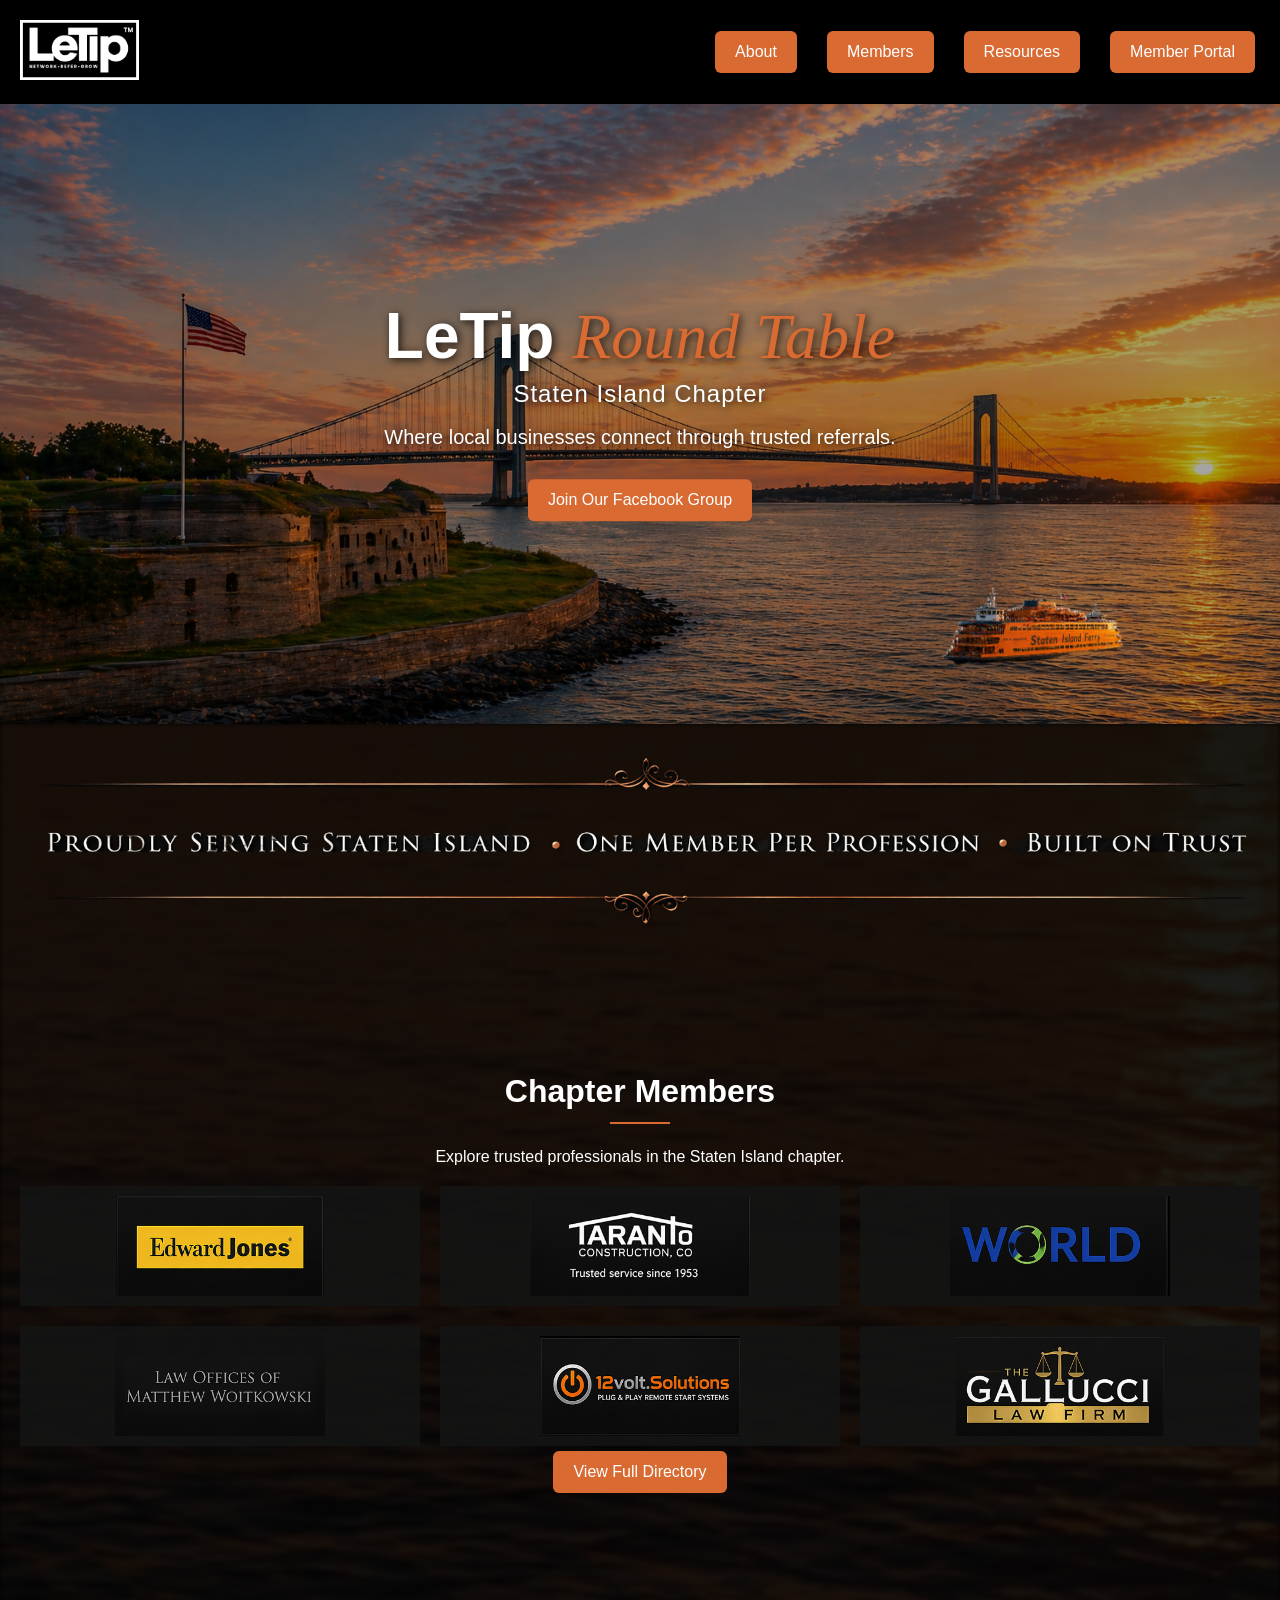
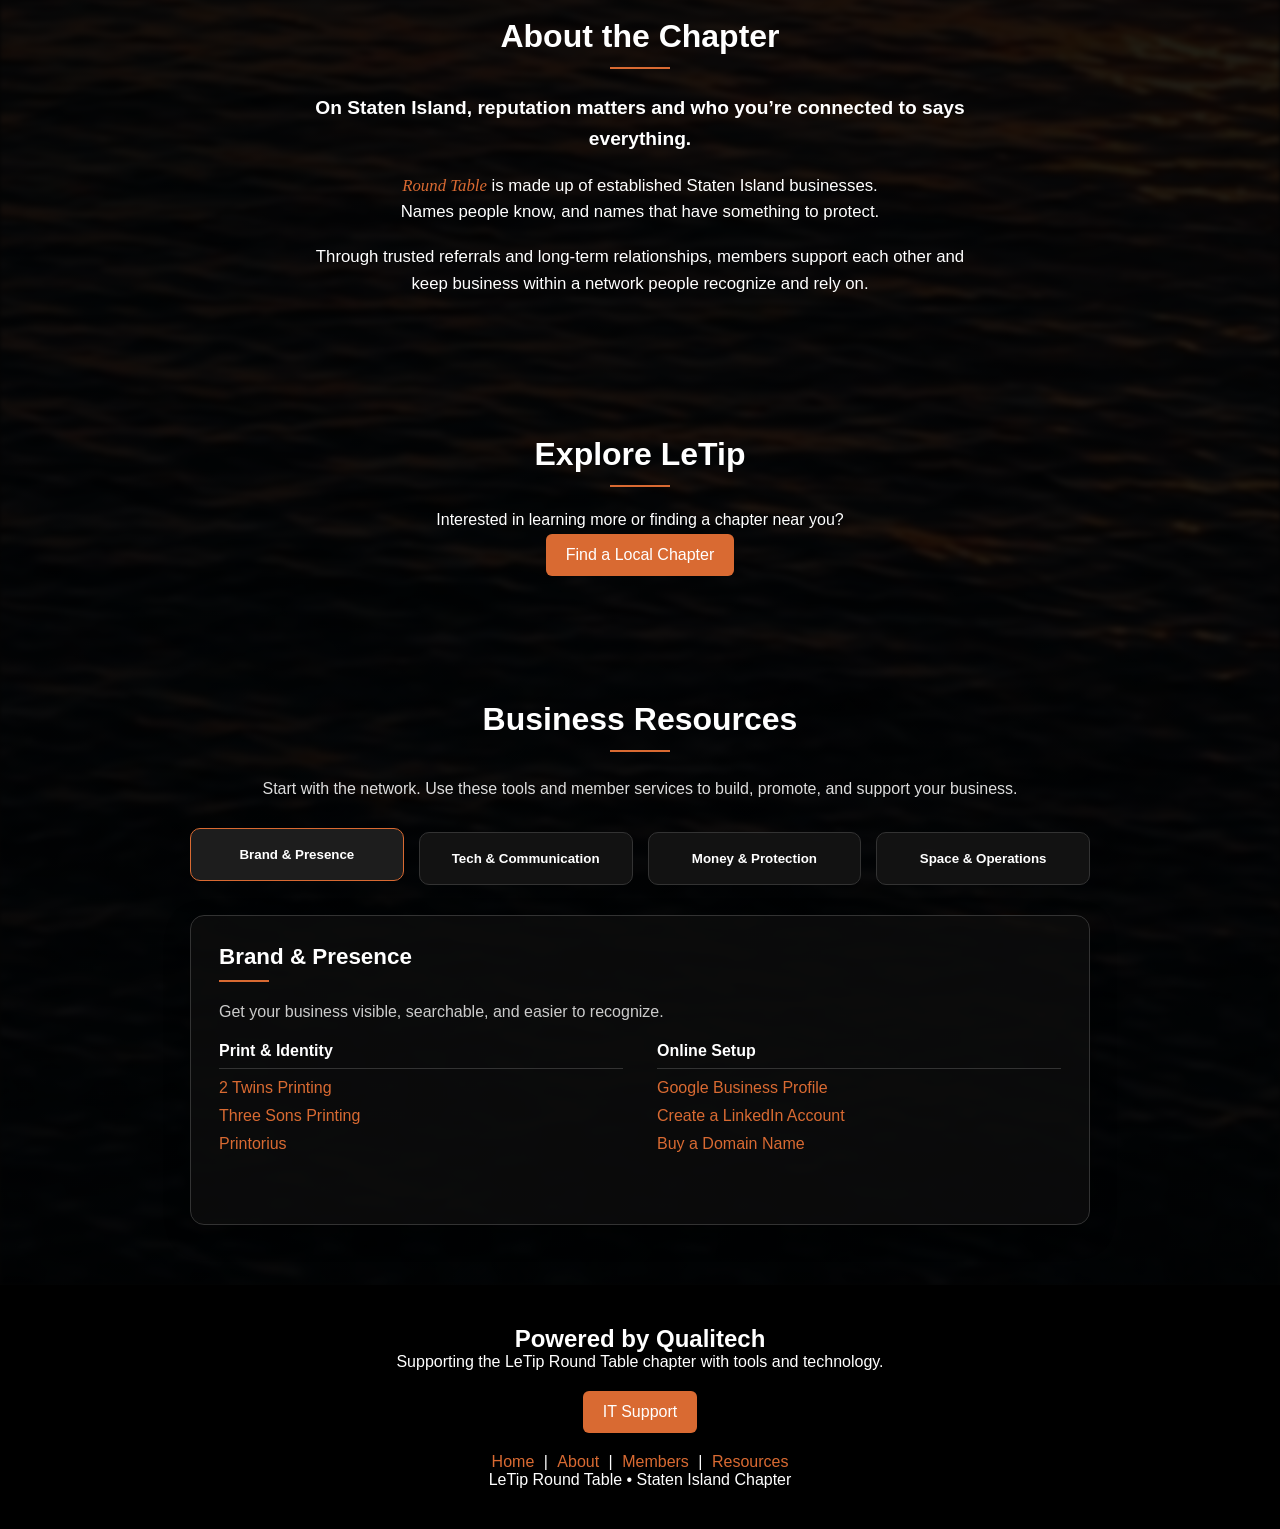
<file: index.html>
<!DOCTYPE html>
<html lang="en">
<head>
  <meta charset="UTF-8">
  <meta name="viewport" content="width=device-width, initial-scale=1.0">
  <title>LeTip Round Table | Staten Island Chapter</title>
  <link rel="stylesheet" href="style.css">
</head>

<body>

  <!-- Navigation -->
  <nav class="navbar">
    <div class="brand">
      <a href="https://letip.com/" class="logo-link">
        <img src="images/logos/le-tip.png" alt="LeTip Home" class="nav-logo">
      </a>
    </div>

    <ul class="navList">
      <li class="navItem"><a href="#about" class="btn">About</a></li>
      <li class="navItem"><a href="#directory" class="btn">Members</a></li>
      <li class="navItem"><a href="#resources" class="btn">Resources</a></li>
      <li class="navItem"><a href="http://127.0.0.1:8000/login/" class="btn">Member Portal</a></li>
    </ul>
  </nav>

  <main>

    <!-- Hero Section -->
    <section id="hero" class="hero">
      <img src="images/background/header-bg.png" class="hero-bg" alt="Staten Island skyline">
      <img src="images/background/ferry.png" class="hero-ferry" alt="Staten Island Ferry">

      <div class="hero-text">
        <h2>
          <span class="hero-letip">LeTip</span>
          <span class="hero-roundtable">Round Table</span>
        </h2>

        <p class="hero-subtitle">Staten Island Chapter</p>
        <p class="hero-tagline">Where local businesses connect through trusted referrals.</p>

        <div class="hero-buttons">
          <a href="https://facebook.com/groups/222920333879996/" class="btn">
            Join Our Facebook Group
          </a>
        </div>
      </div>
    </section>

    <!-- Shared Water Background Area -->
    <div class="main-water-wrap">
      <img src="images/background/bg-section1.png" class="main-water-bg" alt="Water background">

      <!-- Identity Strip -->
      <section id="identity" class="identity-strip">
        <img src="images/background/divider.png" class="divider-img" alt="Chapter statement">
      </section>

      <!-- Members Preview Section -->
      <section id="directory" class="brag-board-preview section-divider">
        <h2>Chapter Members</h2>
        <p>Explore trusted professionals in the Staten Island chapter.</p>

        <div class="logo-grid" id="logoGrid">
          <div class="logo-item"></div>
          <div class="logo-item"></div>
          <div class="logo-item"></div>
          <div class="logo-item"></div>
          <div class="logo-item"></div>
          <div class="logo-item"></div>
        </div>

        <p>
          <a href="directory.html" class="btn">View Full Directory</a>
        </p>
      </section>

      <!-- About Section -->
      <section id="about" class="section-divider">
        <h2>About the Chapter</h2>

        <p>
          <strong>On Staten Island, reputation matters and who you’re connected to says everything.</strong>
        </p>

        <p>
          <span class="hero-roundtable">Round Table</span> is made up of established Staten Island businesses.<br>
          <span class="about-emphasis">Names people know, and names that have something to protect.</span>
        </p>

        <p>
          Through trusted referrals and long-term relationships, members support each other and keep business within a network people recognize and rely on.
        </p>
      </section>

      <!-- Explore LeTip Section -->
      <section id="explore-letip" class="join-section section-divider">
        <h2>Explore LeTip</h2>

        <p>Interested in learning more or finding a chapter near you?</p>

        <p>
          <a href="https://letip.com/chapters-search-find-chapter/" class="btn">
            Find a Local Chapter
          </a>
        </p>
      </section>

      <!-- Business Resources Section -->
      <section id="resources" class="resources-section section-divider">
        <h2>Business Resources</h2>
        <p>Start with the network. Use these tools and member services to build, promote, and support your business.</p>

        <div class="resource-tabs">
          <button class="resource-tab active" data-resource="brand-presence">Brand & Presence</button>
          <button class="resource-tab" data-resource="tech-setup">Tech & Communication</button>
          <button class="resource-tab" data-resource="money-protection">Money & Protection</button>
          <button class="resource-tab" data-resource="space-operations">Space & Operations</button>
        </div>

        <div class="resource-panel-box">

          <div id="brand-presence" class="resource-panel active">
            <h3>Brand & Presence</h3>
            <p>Get your business visible, searchable, and easier to recognize.</p>

            <div class="resource-link-grid">
              <div>
                <h4>Print & Identity</h4>
                <a href="https://2twinsprinting.com/services/digital-printing/">2 Twins Printing</a>
                <a href="https://www.threesonsprinting.com/">Three Sons Printing</a>
                <a href="https://printorius.com/">Printorius</a>
              </div>

              <div>
                <h4>Online Setup</h4>
                <a href="https://www.google.com/business/">Google Business Profile</a>
                <a href="https://www.linkedin.com/signup">Create a LinkedIn Account</a>
                <a href="https://www.godaddy.com/domains">Buy a Domain Name</a>
              </div>
            </div>
          </div>

          <div id="tech-setup" class="resource-panel">
            <h3>Tech & Communication</h3>
            <p>Set up the systems people use to contact, book, email, and work with your business.</p>

            <div class="resource-link-grid">
              <div>
                <h4>Communication</h4>
                <a href="https://qualitechcomputers.com/ip-phones/">VoIP Phones</a>
                <a href="https://workspace.google.com/">Google Workspace Email</a>
                <a href="https://www.microsoft.com/en-us/microsoft-365/business">Microsoft 365 Business</a>
              </div>

              <div>
                <h4>Support</h4>
                <a href="https://www.qualitechcomputers.com">Qualitech Computers</a>
                <a href="https://www.reliabledatausa.com">Reliable Data USA / POS</a>
                <a href="directory.html">Find a Chapter Member</a>
              </div>
            </div>
          </div>

          <div id="money-protection" class="resource-panel">
            <h3>Money & Protection</h3>
            <p>Use the network first for banking, planning, and protection.</p>

            <div class="resource-link-grid">
              <div>
                <h4>Finance</h4>
                <a href="https://www.enorthfield.com">Northfield Bank</a>
                <a href="https://fjcfinancial.com/">FJC Financial Group</a>
                <a href="https://www.edwardjones.com/cinzia-laurenza">Edward Jones</a>
              </div>

              <div>
                <h4>Protection</h4>
                <a href="https://www.worldinsurance.com">World Insurance</a>
                <a href="directory.html">View Member Directory</a>
                <a href="#directory">Back to Chapter Members</a>
              </div>
            </div>
          </div>

          <div id="space-operations" class="resource-panel">
            <h3>Space & Operations</h3>
            <p>Tools and member services for setting up a workspace or running day-to-day operations.</p>

            <div class="resource-link-grid">
              <div>
                <h4>Physical Setup</h4>
                <a href="https://newyork.craigslist.org/search/stn/off#search=2~gallery~0">Browse Staten Island Office Listings</a>
                <a href="https://db-si.com">Design Build SI</a>
                <a href="https://network.procore.com/p/manhattan-electric-supply-staten-island">Manhattan Electrical</a>
              </div>

              <div>
                <h4>Quick Tools</h4>
                <a href="https://online-qr-generator.com/en/qr?step=2&qr_onboarding=active_dpf&order=website-vcard&fx=digital-business-card">QR / Digital Business Card Tool</a>
                <a href="https://www.design.com/ai-business-card-generator">AI Business Card Generator</a>
                <a href="directory.html">Find a Local Professional</a>
              </div>
            </div>
          </div>

        </div>
      </section>

    </div>
  </main>

  <!-- Footer -->
  <footer class="footer">
    <div class="footer-top">
      <h2>Powered by Qualitech</h2>
      <p>Supporting the LeTip Round Table chapter with tools and technology.</p>

      <div class="footer-tools">
        <a href="https://qualitechcomputers.com/" class="btn">IT Support</a>
      </div>
    </div>

    <div class="footer-bottom">
      <p>
        <a href="index.html">Home</a> |
        <a href="#about">About</a> |
        <a href="#directory">Members</a> |
        <a href="#resources">Resources</a>
      </p>

      <p>LeTip Round Table • Staten Island Chapter</p>
    </div>
  </footer>

  <script src="script.js"></script>
</body>
</html>
</file>
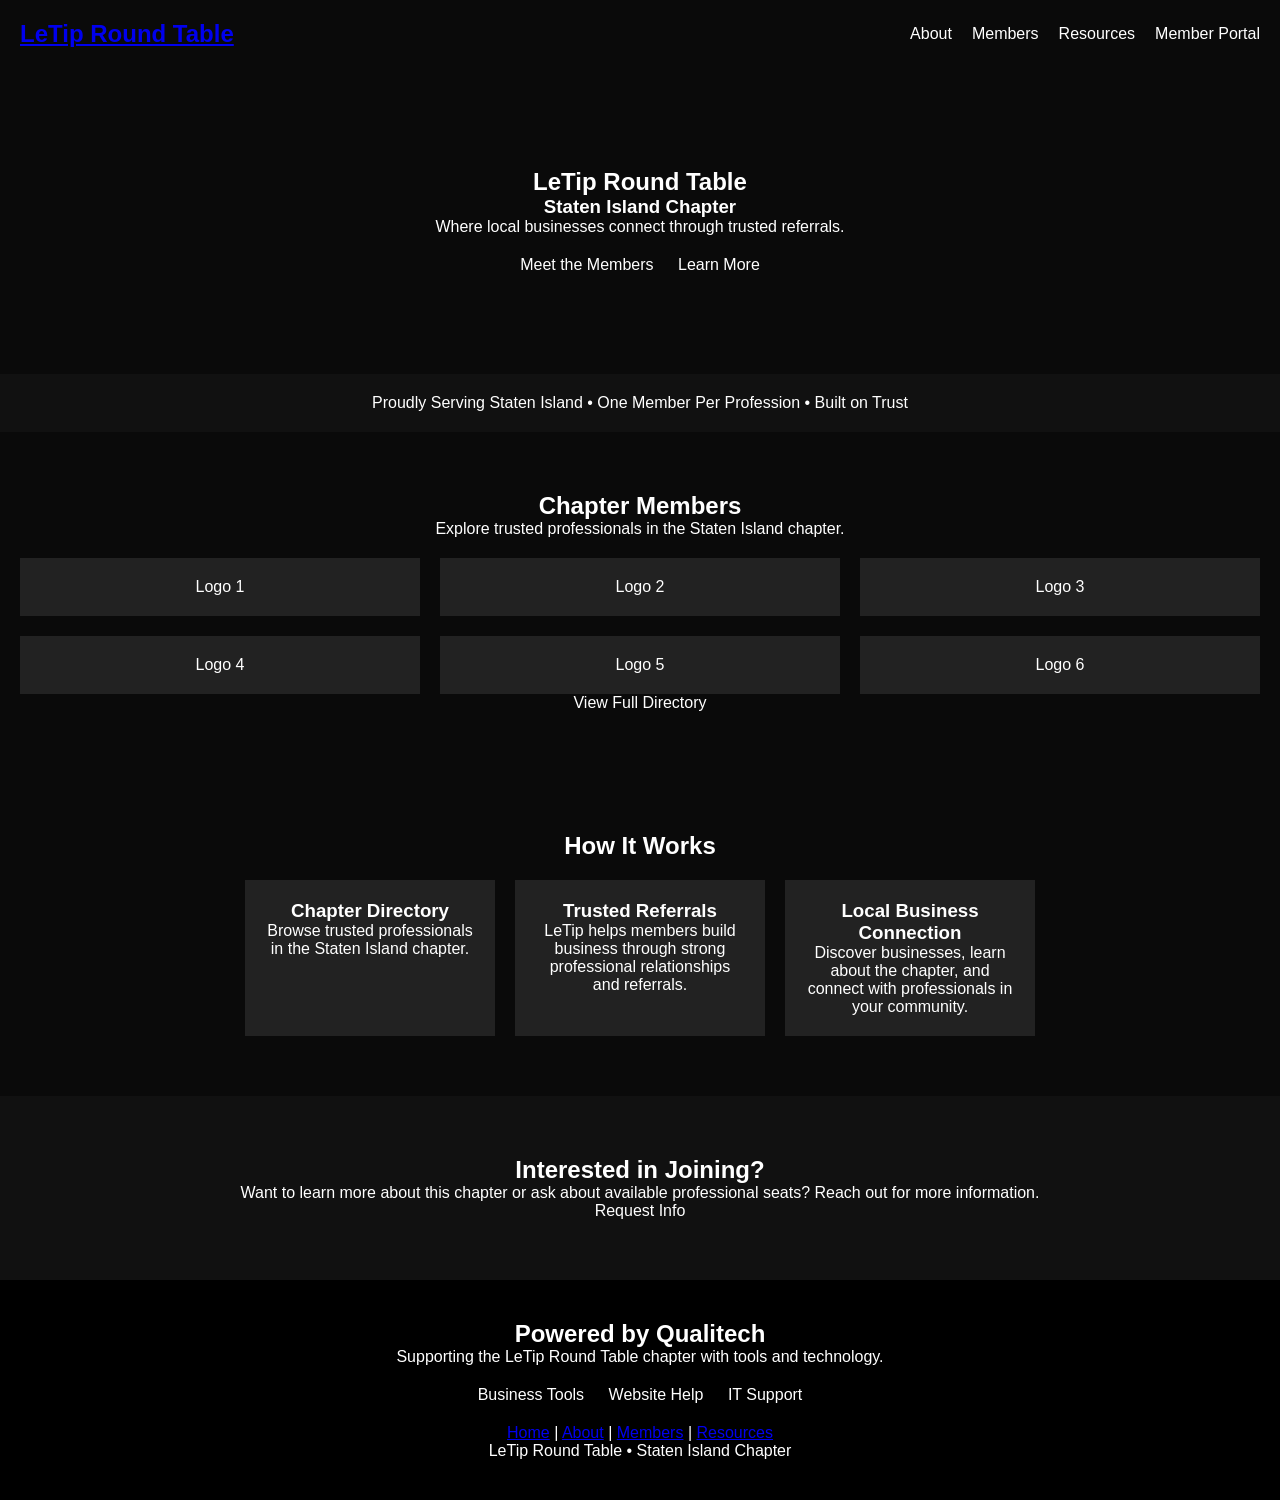
<file: LeTip/index.html>
<!DOCTYPE html>
<html lang="en">
<head>
  <meta charset="UTF-8">
  <meta name="viewport" content="width=device-width, initial-scale=1.0">
  <title>LeTip Round Table | Staten Island Chapter</title>
  <link rel="stylesheet" href="style.css">
</head>
<body>

  <!-- Navigation -->
  <nav class="navbar">
    <div class="brand">
      <a href="index.html" class="logo-link">
        <h1 class="site-title">LeTip Round Table</h1>
      </a>
    </div>

    <ul class="navList">
      <li class="navItem"><a href="#about" class="btn">About</a></li>
      <li class="navItem"><a href="#directory" class="btn">Members</a></li>
      <li class="navItem"><a href="#resources" class="btn">Resources</a></li>
      <li class="navItem"><a href="member.html" class="btn">Member Portal</a></li>
    </ul>
  </nav>

  <main>

    <!-- Hero -->
    <section class="hero">
      <!-- FIX THIS LATER: images will go here -->
      <!-- <img src="images/background/header-bg.png" alt=""> -->
      <!-- <img src="images/background/ferry.png" alt=""> -->

      <div class="hero-text">
        <h2>LeTip Round Table</h2>
        <h3>Staten Island Chapter</h3>
        <p>Where local businesses connect through trusted referrals.</p>

        <div class="hero-buttons">
          <a href="#directory" class="btn">Meet the Members</a>
          <a href="#about" class="btn">Learn More</a>
        </div>
      </div>
    </section>

    <!-- Section Divider -->
    <section class="identity-strip">
      <p>Proudly Serving Staten Island • One Member Per Profession • Built on Trust</p>
    </section>

    <!-- Directory Preview -->
    <section id="directory" class="brag-board-preview">
      <h2>Chapter Members</h2>
      <p>Explore trusted professionals in the Staten Island chapter.</p>

      <div class="logo-grid">
        <div class="logo-item">Logo 1</div>
        <div class="logo-item">Logo 2</div>
        <div class="logo-item">Logo 3</div>
        <div class="logo-item">Logo 4</div>
        <div class="logo-item">Logo 5</div>
        <div class="logo-item">Logo 6</div>
      </div>

      <p><a href="directory.html" class="btn">View Full Directory</a></p>
    </section>

    <!-- About -->
    <section id="about" class="feature-section">
      <h2>How It Works</h2>

      <div class="feature-cards">
        <div class="feature-card">
          <h3>Chapter Directory</h3>
          <p>Browse trusted professionals in the Staten Island chapter.</p>
        </div>

        <div class="feature-card">
          <h3>Trusted Referrals</h3>
          <p>LeTip helps members build business through strong professional relationships and referrals.</p>
        </div>

        <div class="feature-card">
          <h3>Local Business Connection</h3>
          <p>Discover businesses, learn about the chapter, and connect with professionals in your community.</p>
        </div>
      </div>
    </section>

    <!-- Join / Inquiry -->
    <section class="join-section">
      <h2>Interested in Joining?</h2>
      <p>Want to learn more about this chapter or ask about available professional seats? Reach out for more information.</p>
      <p><a href="#" class="btn">Request Info</a></p>
    </section>

  </main>

  <!-- Footer -->
  <footer id="resources" class="footer">
    <div class="footer-top">
      <h2>Powered by Qualitech</h2>
      <p>Supporting the LeTip Round Table chapter with tools and technology.</p>

      <div class="footer-tools">
        <a href="#" class="btn">Business Tools</a>
        <a href="#" class="btn">Website Help</a>
        <a href="#" class="btn">IT Support</a>
      </div>
    </div>

    <div class="footer-bottom">
      <p>
        <a href="index.html">Home</a> |
        <a href="#about">About</a> |
        <a href="#directory">Members</a> |
        <a href="#resources">Resources</a>
      </p>
      <p>LeTip Round Table • Staten Island Chapter</p>
    </div>
  </footer>

</body>
</html>
</file>
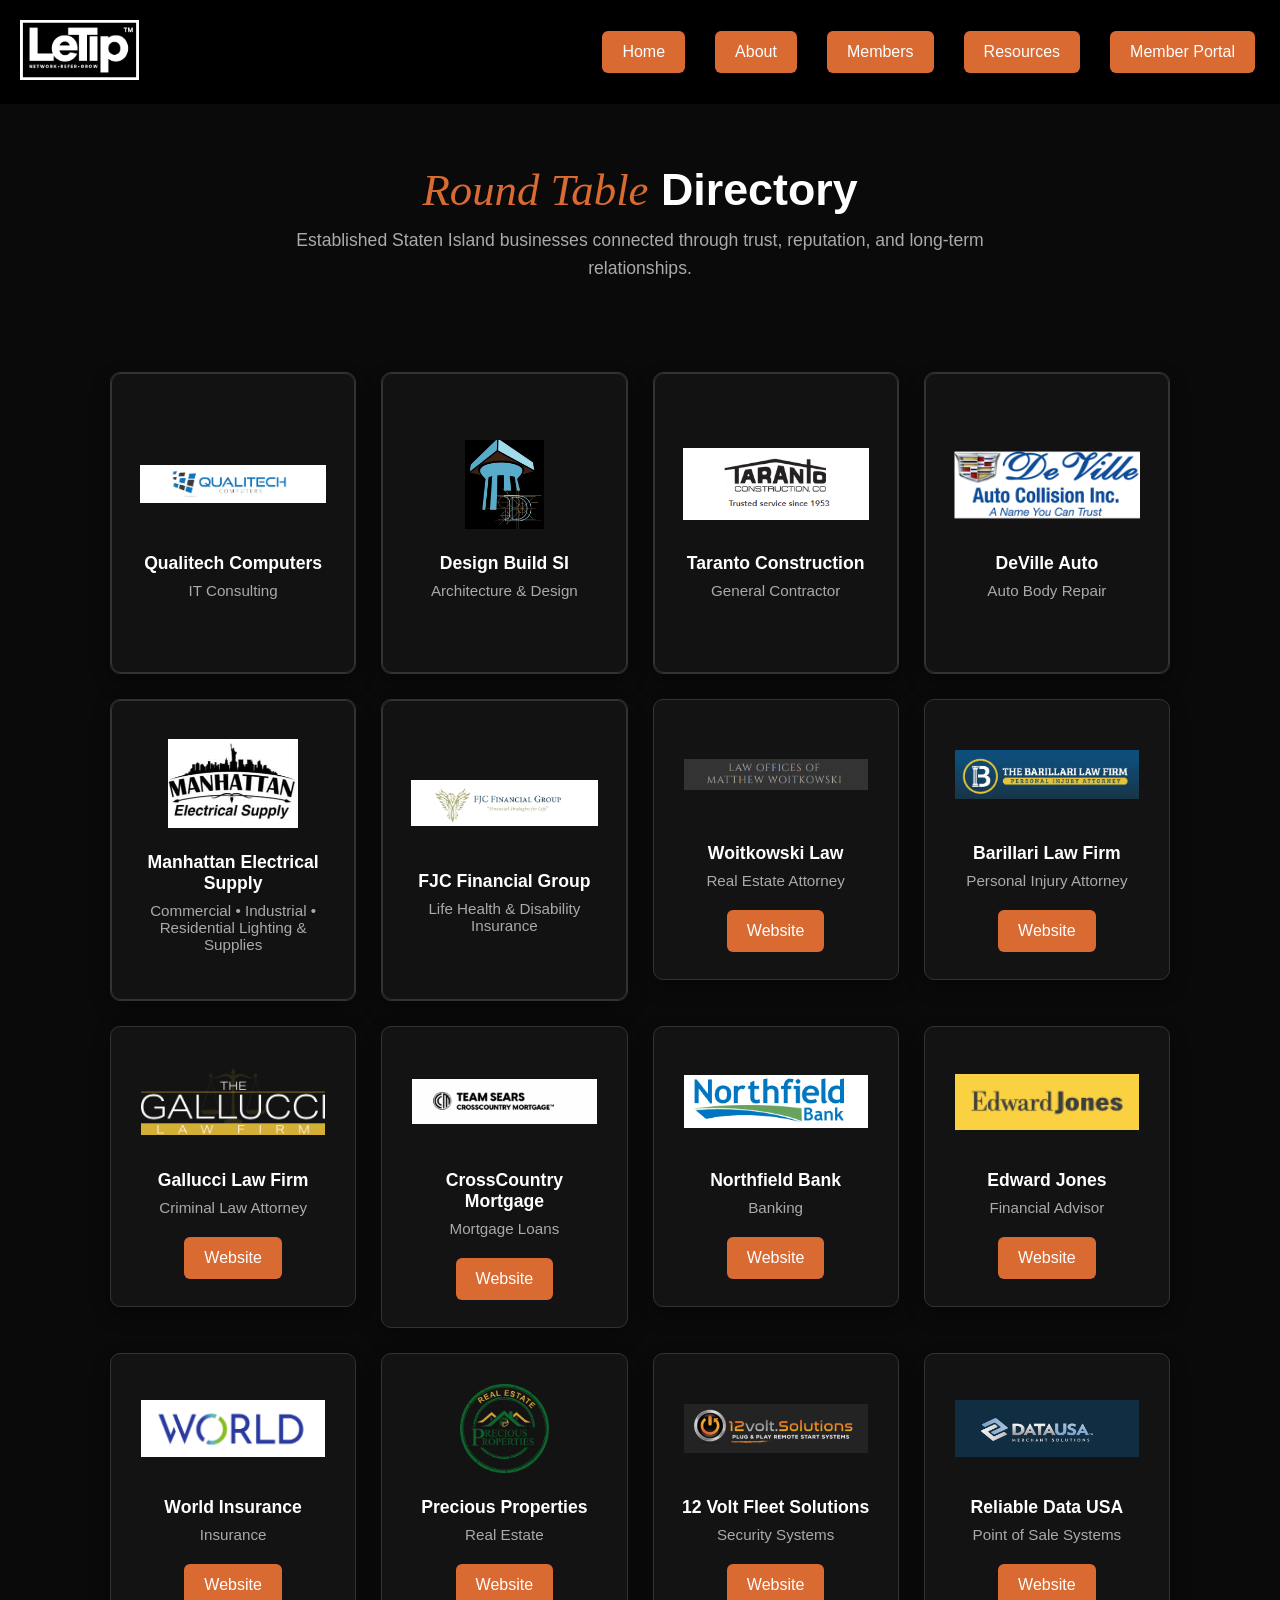
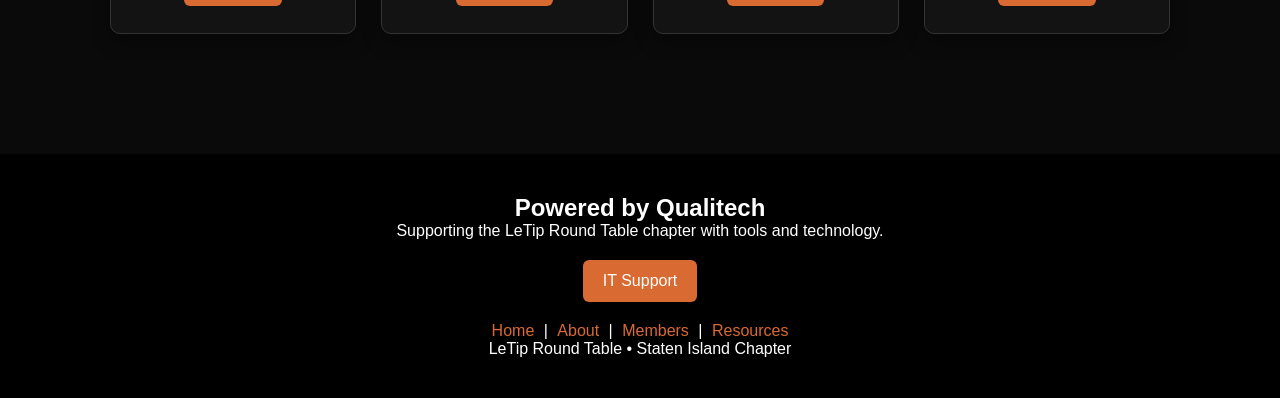
<file: directory.html>
<!doctype html>
<html lang="en">
<head>
  <!-- Page setup -->
  <meta charset="UTF-8">
  <meta name="viewport" content="width=device-width, initial-scale=1.0">

  <title>Round Table Directory</title>

  <!-- Main stylesheet -->
  <link rel="stylesheet" href="style.css">
</head>

<body>

  <!-- Navigation -->
  <nav class="navbar">
    <div class="brand">
      <a href="index.html" class="logo-link">
        <img src="images/logos/le-tip.png" alt="LeTip Home" class="nav-logo">
      </a>
    </div>

    <ul class="navList">
      <li class="navItem"><a href="index.html" class="btn">Home</a></li>
      <li class="navItem"><a href="index.html#about" class="btn">About</a></li>
      <li class="navItem"><a href="index.html#directory" class="btn">Members</a></li>
      <li class="navItem"><a href="index.html#resources" class="btn">Resources</a></li>
      <li class="navItem"><a href="member.html" class="btn">Member Portal</a></li>
    </ul>
  </nav>

  <main>

    <!-- Directory Page Header -->
    <section class="directory-header">
      <h1><span class="hero-roundtable">Round Table</span> Directory</h1>
      <p>
        Established Staten Island businesses connected through trust,
        reputation, and long-term relationships.
      </p>
    </section>

    <!-- Directory Grid Section -->
    <section class="directory-page">
      <div class="directory-grid">

        <!-- Featured Member Card: Qualitech Computers -->
        <div class="member-card flip-card">
          <div class="flip-inner">

            <!-- Front of flip card -->
            <div class="flip-front">
              <img src="images/logos/original/qualitech-computers.png" alt="Qualitech Computers">
              <h3>Qualitech Computers</h3>
              <p class="member-category">IT Consulting</p>
            </div>

            <!-- Back of flip card -->
            <div class="flip-back">
              <h3>Connect</h3>
              <img src="images/qr/qualitech-qr.png"
                  alt="Qualitech QR Code"
                  class="qr-code">
              <a href="member-qualitech.html" class="btn">Member Page</a>
              <a href="https://www.qualitechcomputers.com" class="btn">Website</a>
              <a href="assets/vcards/qualitech.vcf" class="btn" download>Save Contact</a>
            </div>

          </div>
        </div>

       <!-- FORM UPDATE 2026-05-07: Flip card added based on submitted directory form -->
<!-- Member Card: Design Build SI / Giuseppe Bonomo Architecture -->
<div class="member-card flip-card">
  <div class="flip-inner">

    <div class="flip-front">
      <img src="images/logos/original/design-build.png" alt="Design Build SI">
      <h3>Design Build SI</h3>
      <p class="member-category">Architecture & Design</p>
    </div>

    <div class="flip-back">
      <h3>Connect</h3>
      <img src="images/qr/design-qr.png"
     alt="Design Build SI QR Code"
     class="qr-code">
      <a href="member-giuseppe-bonomo.html" class="btn">Member Page</a>
      <a href="https://db-si.com/" class="btn">Website</a>
      <a href="assets/vcards/giuseppe-bonomo.vcf" class="btn" download>Save Contact</a>
    </div>

  </div>
</div>


<!-- FORM UPDATE 2026-05-07: Flip card added based on submitted directory form -->
<!-- Member Card: Taranto Construction -->
<div class="member-card flip-card">
  <div class="flip-inner">

    <div class="flip-front">
      <img src="images/logos/original/taranto-construction.png" alt="Taranto Construction">
      <h3>Taranto Construction</h3>
      <p class="member-category">General Contractor</p>
    </div>

    <div class="flip-back">
      <h3>Connect</h3>
      <img src="images/qr/taranto-qr.png"
     alt="Taranto Construction QR Code"
     class="qr-code">
      <a href="member-taranto.html" class="btn">Member Page</a>
      <a href="https://www.tarantoconst.com" class="btn">Website</a>
      <a href="assets/vcards/taranto-construction.vcf" class="btn" download>Save Contact</a>
    </div>

  </div>
</div>

        <!-- Member Card: DeVille Auto -->
        <!-- FORM UPDATE 2026-05-08: Flip card added based on submitted directory form -->
<!-- Member Card: DeVille Auto -->
<div class="member-card flip-card">
  <div class="flip-inner">

    <div class="flip-front">
      <img src="images/logos/original/deville-auto.png" alt="DeVille Auto">
      <h3>DeVille Auto</h3>
      <p class="member-category">Auto Body Repair</p>
    </div>

    <div class="flip-back">
      <h3>Connect</h3>
      <img src="images/qr/deville-qr.png"
     alt="DeVille Auto QR Code"
     class="qr-code">
      <a href="member-deville-auto.html" class="btn">Member Page</a>
      <a href="https://www.DeVilleAuto.com" class="btn">Website</a>
      <a href="assets/vcards/deville-auto.vcf" class="btn" download>Save Contact</a>
    </div>

  </div>
</div>
              

        <!-- FORM UPDATE 2026-05-12: Manhattan Electrical member information updated -->
<!-- Member Card: Manhattan Electrical -->
<div class="member-card flip-card">
  <div class="flip-inner">

    <!-- Front of flip card -->
    <div class="flip-front">
      <img src="images/logos/original/manhattan-electrical.png"
           alt="Manhattan Electrical Supply">

      <h3>Manhattan Electrical Supply</h3>

      <p class="member-category">
        Commercial • Industrial • Residential Lighting & Supplies
      </p>
    </div>

    <!-- Back of flip card -->
    <div class="flip-back">

      <h3>Connect</h3>

      <!-- QR CODE -->
      <img src="images/qr/manhattan-electrical-qr.png"
           alt="Manhattan Electrical QR Code"
           class="qr-code">

      <!-- MEMBER PAGE -->
      <a href="member-manhattan-electrical.html" class="btn">
        Member Page
      </a>

      <!-- DOWNLOAD CONTACT -->
      <a href="assets/vcards/manhattan-electrical.vcf"
         class="btn"
         download>
        Save Contact
      </a>

    </div>

  </div>
</div>

<!-- Member Card: FJC Financial Group -->
        <!-- FORM UPDATE 2026-05-08: Flip card added based on submitted directory form -->
<!-- Member Card: FJC Financial Group -->
<div class="member-card flip-card">
  <div class="flip-inner">

    <!-- Front of flip card -->
    <div class="flip-front">
      <img src="images/logos/original/fjc-financial.png"
           alt="FJC Financial Group">

      <h3>FJC Financial Group</h3>

      <p class="member-category">
        Life Health & Disability Insurance
      </p>
    </div>

    <!-- Back of flip card -->
    <div class="flip-back">

      <h3>Connect</h3>

      <!-- QR CODE -->
      <img src="images/qr/fjc-financial-qr.png"
           alt="FJC Financial QR Code"
           class="qr-code">

      <!-- MEMBER PAGE -->
      <a href="member-fjc-financial.html" class="btn">
        Member Page
      </a>


      <!-- DOWNLOAD CONTACT -->
      <a href="assets/vcards/fjc-financial.vcf"
         class="btn"
         download>
        Save Contact
      </a>

    </div>

  </div>
</div>

        <!-- Member Card: Woitkowski Law -->
        <div class="member-card">
          <img src="images/logos/original/matt-woitkowski.png" alt="Woitkowski Law">
          <h3>Woitkowski Law</h3>
          <p class="member-category">Real Estate Attorney</p>
          <div class="member-links">
            <a href="https://woitkowski.law/" class="btn">Website</a>
          </div>
        </div>

        <!-- Member Card: Barillari Law Firm -->
        <div class="member-card">
          <img src="images/logos/original/barillari-lawfirm.png" alt="Barillari Law Firm">
          <h3>Barillari Law Firm</h3>
          <p class="member-category">Personal Injury Attorney</p>
          <div class="member-links">
            <a href="https://www.injurylawyerstatenisland.com" class="btn">Website</a>
          </div>
        </div>

        <!-- Member Card: Gallucci Law Firm -->
        <div class="member-card">
          <img src="images/logos/original/gallucci-lawfirm.png" alt="Gallucci Law Firm">
          <h3>Gallucci Law Firm</h3>
          <p class="member-category">Criminal Law Attorney</p>
          <div class="member-links">
            <a href="https://galluccilawfirm.com" class="btn">Website</a>
          </div>
        </div>

        <!-- Member Card: CrossCountry Mortgage -->
        <div class="member-card">
          <img src="images/logos/original/cross-country.png" alt="CrossCountry Mortgage">
          <h3>CrossCountry Mortgage</h3>
          <p class="member-category">Mortgage Loans</p>
          <div class="member-links">
            <a href="https://crosscountrymortgage.com/morganville-nj-3428/daniel-holton/" class="btn">Website</a>
          </div>
        </div>

        <!-- Member Card: Northfield Bank -->
        <div class="member-card">
          <img src="images/logos/original/northfield-bank.png" alt="Northfield Bank">
          <h3>Northfield Bank</h3>
          <p class="member-category">Banking</p>
          <div class="member-links">
            <a href="https://www.enorthfield.com" class="btn">Website</a>
          </div>
        </div>

        
        <!-- Member Card: Edward Jones -->
        <div class="member-card">
          <img src="images/logos/original/edward-jones.png" alt="Edward Jones">
          <h3>Edward Jones</h3>
          <p class="member-category">Financial Advisor</p>
          <div class="member-links">
            <a href="https://www.edwardjones.com/cinzia-laurenza" class="btn">Website</a>
          </div>
        </div>

        <!-- Member Card: World Insurance -->
        <div class="member-card">
          <img src="images/logos/original/world-insurance.png" alt="World Insurance">
          <h3>World Insurance</h3>
          <p class="member-category">Insurance</p>
          <div class="member-links">
            <a href="https://www.worldinsurance.com" class="btn">Website</a>
          </div>
        </div>

        <!-- Member Card: Precious Properties -->
        <div class="member-card">
          <img src="images/logos/original/precious-properties.png" alt="Precious Properties">
          <h3>Precious Properties</h3>
          <p class="member-category">Real Estate</p>
          <div class="member-links">
            <a href="https://www.preciousproperties.com" class="btn">Website</a>
          </div>
        </div>




        <!-- Member Card: 12 Volt Fleet Solutions -->
        <div class="member-card">
          <img src="images/logos/original/12-volt.png" alt="12 Volt Fleet Solutions">
          <h3>12 Volt Fleet Solutions</h3>
          <p class="member-category">Security Systems</p>
          <div class="member-links">
            <a href="https://www.12voltfleetsolutions.com" class="btn">Website</a>
          </div>
        </div>

        <!-- Member Card: Reliable Data USA -->
        <div class="member-card">
          <img src="images/logos/original/data-solutions.png" alt="Reliable Data USA">
          <h3>Reliable Data USA</h3>
          <p class="member-category">Point of Sale Systems</p>
          <div class="member-links">
            <a href="https://www.reliabledatausa.com" class="btn">Website</a>
          </div>
        </div>

      </div>
    </section>

  </main>

  <!-- Footer -->
  <footer class="footer">
    <div class="footer-top">
      <h2>Powered by Qualitech</h2>
      <p>
        Supporting the LeTip Round Table chapter with tools and technology.
      </p>

      <div class="footer-tools">
        <a href="https://qualitechcomputers.com/" class="btn">IT Support</a>
      </div>
    </div>

    <div class="footer-bottom">
      <p>
        <a href="index.html">Home</a> |
        <a href="index.html#about">About</a> |
        <a href="index.html#directory">Members</a> |
        <a href="index.html#resources">Resources</a>
      </p>

      <p>LeTip Round Table • Staten Island Chapter</p>
    </div>
  </footer>

</body>
</html>
</file>
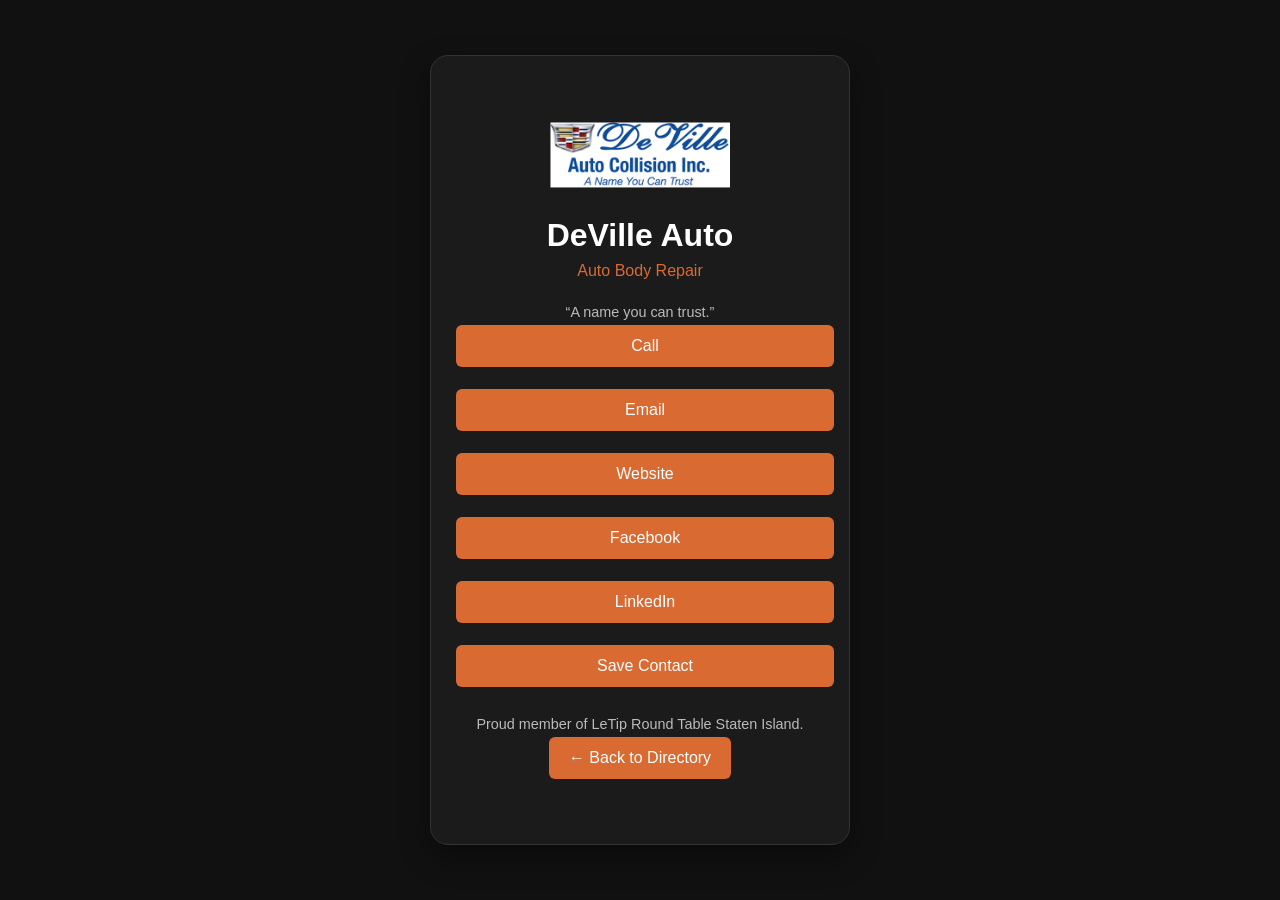
<file: member-deville-auto.html>
<!DOCTYPE html>
<html lang="en">
<head>
  <!-- Page setup -->
  <meta charset="UTF-8">
  <meta name="viewport" content="width=device-width, initial-scale=1.0">

  <title>DeVille Auto | LeTip Round Table</title>

  <!-- Main stylesheet -->
  <link rel="stylesheet" href="style.css">
</head>

<body>

  <main class="contact-page">

    <!-- FORM UPDATE 2026-05-08: Member page created from submitted directory form -->
    <!-- MAIN CONTACT CARD (centered container) -->
    <section class="contact-card">

      <!-- COMPANY LOGO -->
      <img src="images/logos/original/deville-auto.png"
           alt="DeVille Auto Logo"
           class="contact-logo">

      <!-- BUSINESS NAME -->
      <h1>DeVille Auto</h1>

      <!-- BUSINESS CATEGORY / ROLE -->
      <p class="contact-category">Auto Body Repair</p>

      <!-- BUSINESS DESCRIPTION / NOTE -->
      <p class="contact-note">
        “A name you can trust.”
      </p>

      <!-- ACTION BUTTONS (primary interactions) -->
<div class="contact-actions">

  <!-- PHONE LINK (click to call on mobile) -->
  <a href="tel:7188168929" class="btn">Call</a>

  <!-- EMAIL LINK (opens mail app) -->
  <a href="mailto:Darry@devilleauto.com" class="btn">Email</a>

  <!-- WEBSITE LINK (external navigation) -->
  <a href="https://www.DeVilleAuto.com" class="btn">Website</a>
  
 <!-- FACEBOOK LINK -->
  <a href="https://www.facebook.com/p/DeVille-Auto-Collision-Inc-100033775490882/" class="btn">
    Facebook
  </a>

  <!-- LINKEDIN LINK -->
  <a href="https://www.linkedin.com/in/darry-mehelal-b04522359/" class="btn">
    LinkedIn
  </a>

  <!-- DOWNLOAD CONTACT (vCard file) -->
  <a href="assets/vcards/deville-auto.vcf" class="btn" download>Save Contact</a>

</div>

      <!-- FOOTNOTE / CONTEXT -->
      <p class="contact-note">
        Proud member of LeTip Round Table Staten Island.
      </p>

      <!-- BACK NAVIGATION (returns user to directory page) -->
      <div class="contact-back">
        <a href="directory.html" class="btn">← Back to Directory</a>
      </div>

    </section>

  </main>

</body>
</html>
</file>
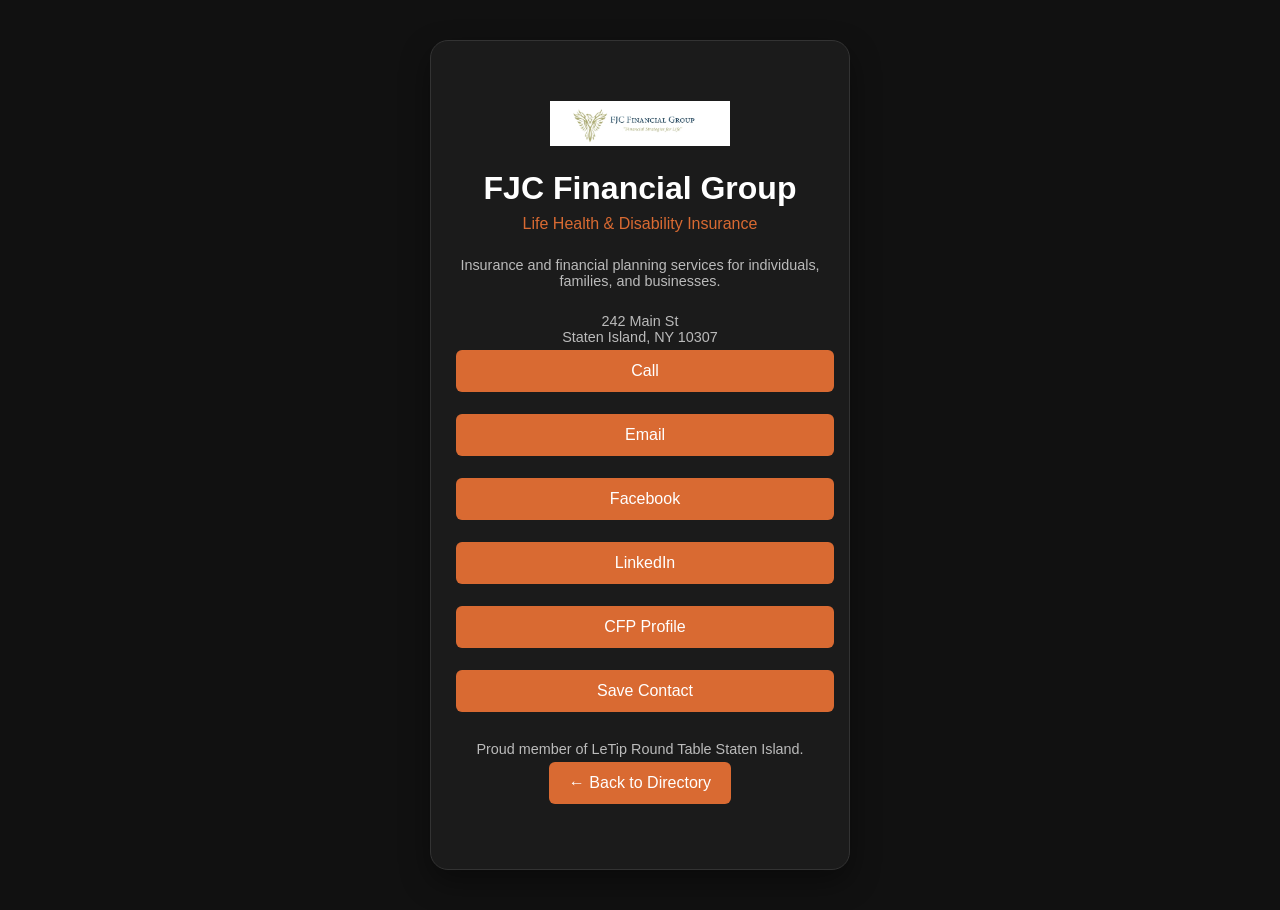
<file: member-fjc-financial.html>
<!DOCTYPE html>
<html lang="en">
<head>
  <!-- Page setup -->
  <meta charset="UTF-8">
  <meta name="viewport" content="width=device-width, initial-scale=1.0">

  <title>FJC Financial Group | LeTip Round Table</title>

  <!-- Main stylesheet -->
  <link rel="stylesheet" href="style.css">
</head>

<body>

  <main class="contact-page">

    <!-- FORM UPDATE 2026-05-08: Member page created from submitted directory form -->
    <!-- MAIN CONTACT CARD (centered container) -->
    <section class="contact-card">

      <!-- COMPANY LOGO -->
      <img src="images/logos/original/fjc-financial.png"
           alt="FJC Financial Group Logo"
           class="contact-logo">

      <!-- BUSINESS NAME -->
      <h1>FJC Financial Group</h1>

      <!-- BUSINESS CATEGORY / ROLE -->
      <p class="contact-category">
        Life Health & Disability Insurance
      </p>

      <!-- BUSINESS DESCRIPTION / NOTE -->
      <p class="contact-note">
        Insurance and financial planning services for individuals, families, and businesses.
      </p>

      <!-- LOCATION DETAILS -->
      <p class="contact-note">
        242 Main St<br>
        Staten Island, NY 10307
      </p>

      <!-- ACTION BUTTONS (primary interactions) -->
      <div class="contact-actions">

        <!-- PHONE LINK -->
        <a href="tel:7183558699" class="btn">Call</a>

        <!-- EMAIL LINK -->
        <a href="mailto:info@cfis.com" class="btn">Email</a>

        <!-- FACEBOOK LINK -->
        <a href="https://www.facebook.com/people/FJC-Financial-Group/61564622654609/#"
           class="btn">
          Facebook
        </a>

        <!-- LINKEDIN LINK -->
        <a href="https://www.linkedin.com/in/andrew-cilento/"
           class="btn">
          LinkedIn
        </a>

        <!-- CFP PROFILE -->
        <a href="https://chfs.com/andrew-cilento-cfp-financial-planner-ny/"
           class="btn">
          CFP Profile
        </a>

        <!-- DOWNLOAD CONTACT -->
        <a href="assets/vcards/fjc-financial.vcf"
           class="btn"
           download>
          Save Contact
        </a>

      </div>

      <!-- FOOTNOTE / CONTEXT -->
      <p class="contact-note">
        Proud member of LeTip Round Table Staten Island.
      </p>

      <!-- BACK NAVIGATION -->
      <div class="contact-back">
        <a href="directory.html" class="btn">← Back to Directory</a>
      </div>

    </section>

  </main>

</body>
</html>
</file>
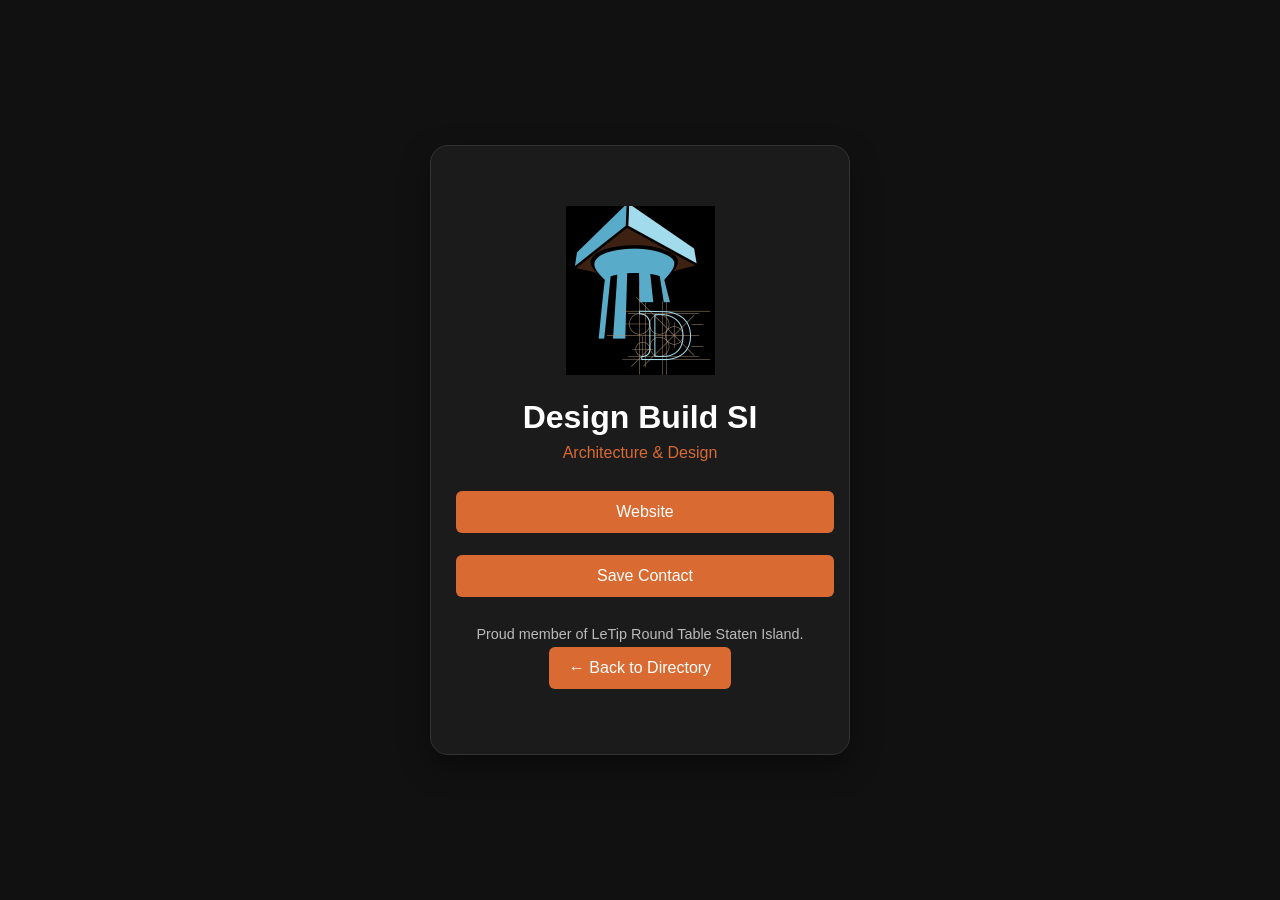
<file: member-giuseppe-bonomo.html>
<!DOCTYPE html>
<html lang="en">
<head>
  <meta charset="UTF-8">
  <meta name="viewport" content="width=device-width, initial-scale=1.0">
  <title>Design Build SI | LeTip Round Table</title>
  <link rel="stylesheet" href="style.css">
</head>
<body>

  <main class="contact-page">

    <!-- FORM UPDATE 2026-05-07: Member page created from submitted directory form -->
    <!-- MAIN CONTACT CARD -->
    <section class="contact-card">

      <!-- COMPANY LOGO -->
      <img src="images/logos/original/design-build.png"
           alt="Design Build SI Logo"
           class="contact-logo">

      <!-- BUSINESS NAME -->
      <h1>Design Build SI</h1>

      <!-- BUSINESS CATEGORY / ROLE -->
      <p class="contact-category">Architecture & Design</p>

      <!-- ACTION BUTTONS -->
      <div class="contact-actions">

        <!-- WEBSITE LINK -->
        <a href="https://db-si.com/" class="btn">Website</a>

        <!-- DOWNLOAD CONTACT -->
        <a href="assets/vcards/giuseppe-bonomo.vcf" class="btn" download>
          Save Contact
        </a>

      </div>

      <!-- FOOTNOTE / CONTEXT -->
      <p class="contact-note">
        Proud member of LeTip Round Table Staten Island.
      </p>

      <!-- BACK NAVIGATION -->
      <div class="contact-back">
        <a href="directory.html" class="btn">← Back to Directory</a>
      </div>

    </section>

  </main>

</body>
</html>
</file>
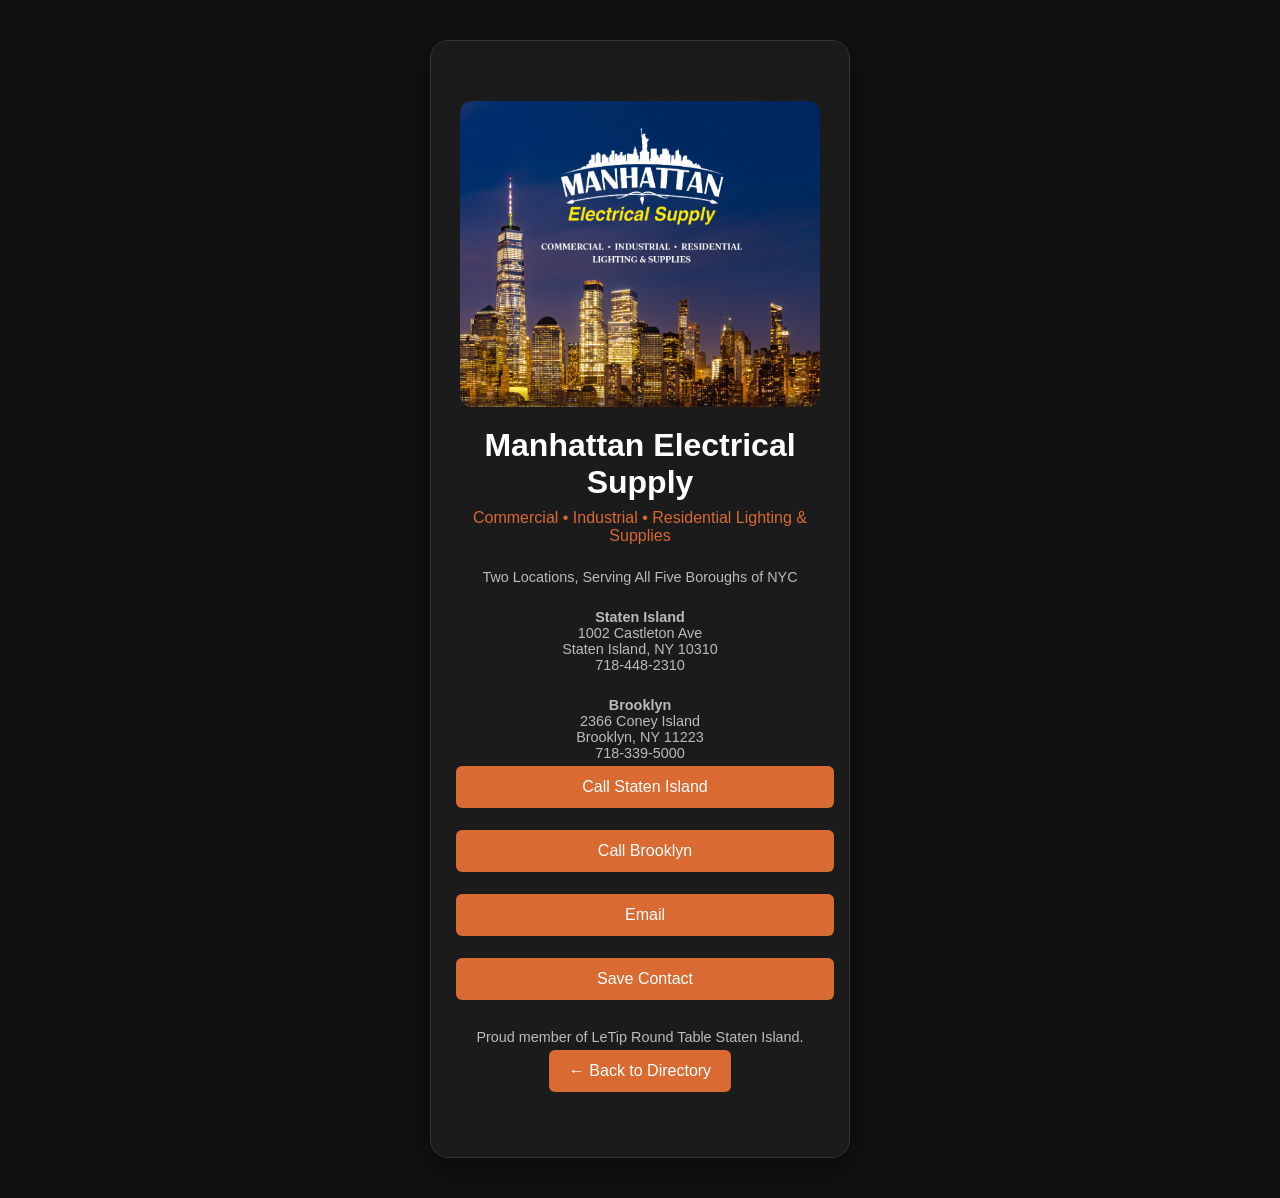
<file: member-manhattan-electrical.html>
<!DOCTYPE html>
<html lang="en">
<head>
  <!-- Page setup -->
  <meta charset="UTF-8">
  <meta name="viewport" content="width=device-width, initial-scale=1.0">

  <title>Manhattan Electrical Supply | LeTip Round Table</title>

  <!-- Main stylesheet -->
  <link rel="stylesheet" href="style.css">
</head>

<body>

  <main class="contact-page">

    <!-- FORM UPDATE 2026-05-08: Member page created from updated member information -->
    <!-- MAIN CONTACT CARD (centered container) -->
    <section class="contact-card">

      <!-- COMPANY LOGO -->
      <!-- FORM UPDATE 2026-05-08: Added submitted Manhattan Electrical marketing image -->
<img src="images/member-banners/manhattan-electrical-banner.png"
     alt="Manhattan Electrical Supply promotional image"
     class="contact-banner">

      <!-- BUSINESS NAME -->
      <h1>Manhattan Electrical Supply</h1>

      <!-- BUSINESS CATEGORY / ROLE -->
      <p class="contact-category">
        Commercial • Industrial • Residential Lighting & Supplies
      </p>

      <!-- BUSINESS DESCRIPTION / NOTE -->
      <p class="contact-note">
        Two Locations, Serving All Five Boroughs of NYC
      </p>

      <!-- LOCATION DETAILS -->
      <p class="contact-note">
        <strong>Staten Island</strong><br>
        1002 Castleton Ave<br>
        Staten Island, NY 10310<br>
        718-448-2310
      </p>

      <p class="contact-note">
        <strong>Brooklyn</strong><br>
        2366 Coney Island<br>
        Brooklyn, NY 11223<br>
        718-339-5000
      </p>

      <!-- ACTION BUTTONS (primary interactions) -->
      <div class="contact-actions">

        <!-- PHONE LINK (click to call on mobile) -->
        <a href="tel:7184482310" class="btn">Call Staten Island</a>

        <!-- PHONE LINK (click to call on mobile) -->
        <a href="tel:7183395000" class="btn">Call Brooklyn</a>

        <!-- EMAIL LINK (opens mail app) -->
        <a href="mailto:quotes@manhat10.com" class="btn">Email</a>

        <!-- DOWNLOAD CONTACT (vCard file) -->
        <a href="assets/vcards/manhattan-electrical.vcf" class="btn" download>
          Save Contact
        </a>

      </div>

      <!-- FOOTNOTE / CONTEXT -->
      <p class="contact-note">
        Proud member of LeTip Round Table Staten Island.
      </p>

      <!-- BACK NAVIGATION (returns user to directory page) -->
      <div class="contact-back">
        <a href="directory.html" class="btn">← Back to Directory</a>
      </div>

    </section>

  </main>

</body>
</html>
</file>
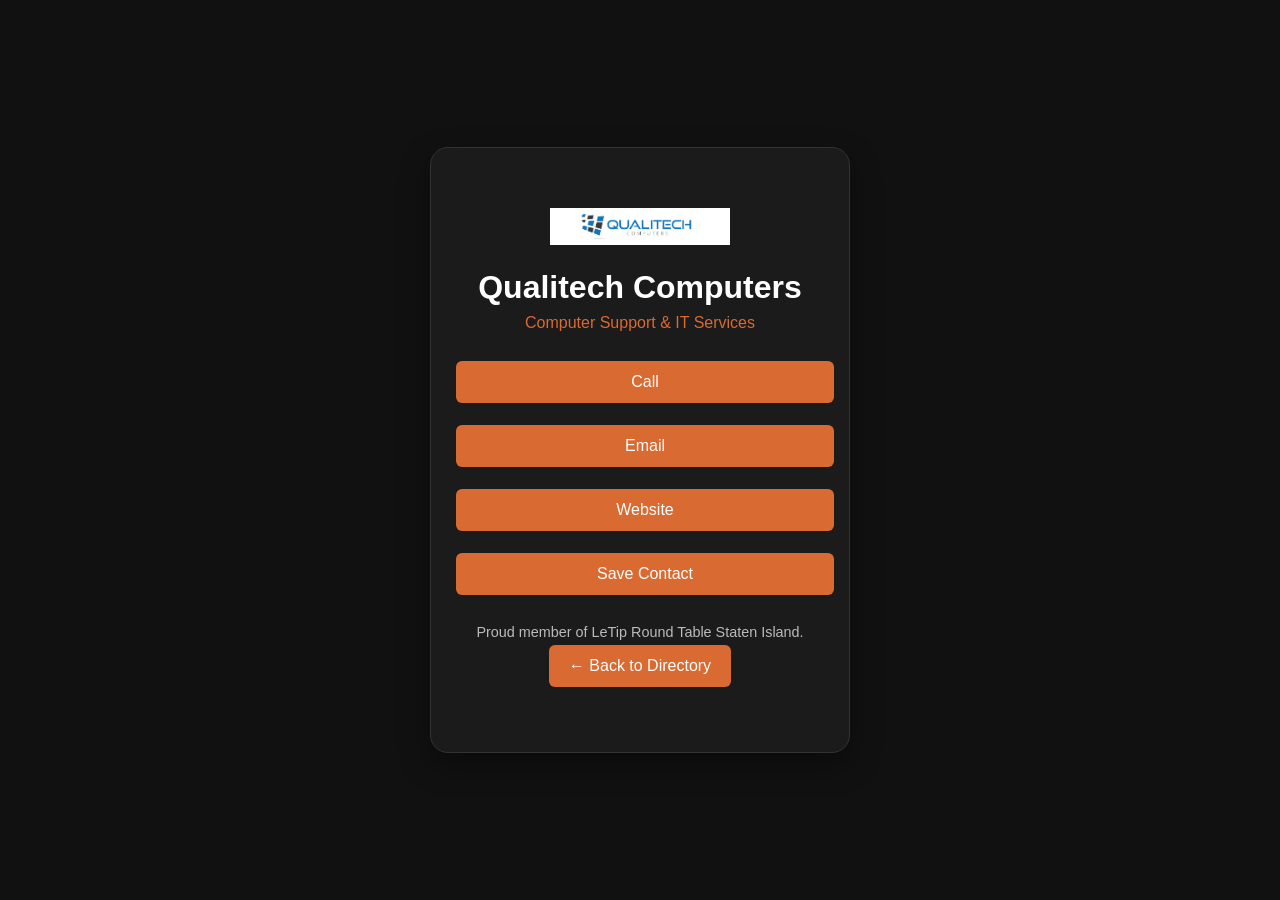
<file: member-qualitech.html>
<!DOCTYPE html>
<html lang="en">
<head>
  <meta charset="UTF-8">
  <meta name="viewport" content="width=device-width, initial-scale=1.0">
  <title>Qualitech Computers | LeTip Round Table</title>
  <link rel="stylesheet" href="style.css">
</head>
<body>

  <main class="contact-page">

  <!-- MAIN CONTACT CARD (centered container) -->
  <section class="contact-card">

    <!-- COMPANY LOGO -->
    <img src="images/logos/original/qualitech-computers.png" 
         alt="Qualitech Computers Logo" 
         class="contact-logo">

    <!-- BUSINESS NAME -->
    <h1>Qualitech Computers</h1>

    <!-- BUSINESS CATEGORY / ROLE -->
    <p class="contact-category">Computer Support & IT Services</p>

    <!-- ACTION BUTTONS (primary interactions) -->
    <div class="contact-actions">

      <!-- PHONE LINK (click to call on mobile) -->
      <a href="tel:7188160076" class="btn">Call</a>

      <!-- EMAIL LINK (opens mail app) -->
      <a href="mailto:info@qualitechcomputers.com" class="btn">Email</a>

      <!-- WEBSITE LINK (external navigation) -->
      <a href="https://www.qualitechcomputers.com" class="btn">Website</a>

      <!-- DOWNLOAD CONTACT (vCard file) -->
      <a href="assets/vcards/qualitech.vcf" class="btn" download>Save Contact</a>
    </div>

    <!-- FOOTNOTE / CONTEXT -->
    <p class="contact-note">
      Proud member of LeTip Round Table Staten Island.
    </p>
     <!-- BACK NAVIGATION (returns user to directory page) -->
  <div class="contact-back">
    <a href="directory.html" class="btn">← Back to Directory</a>
  </div>
  </section>

</main>

</body>
</html>
</file>
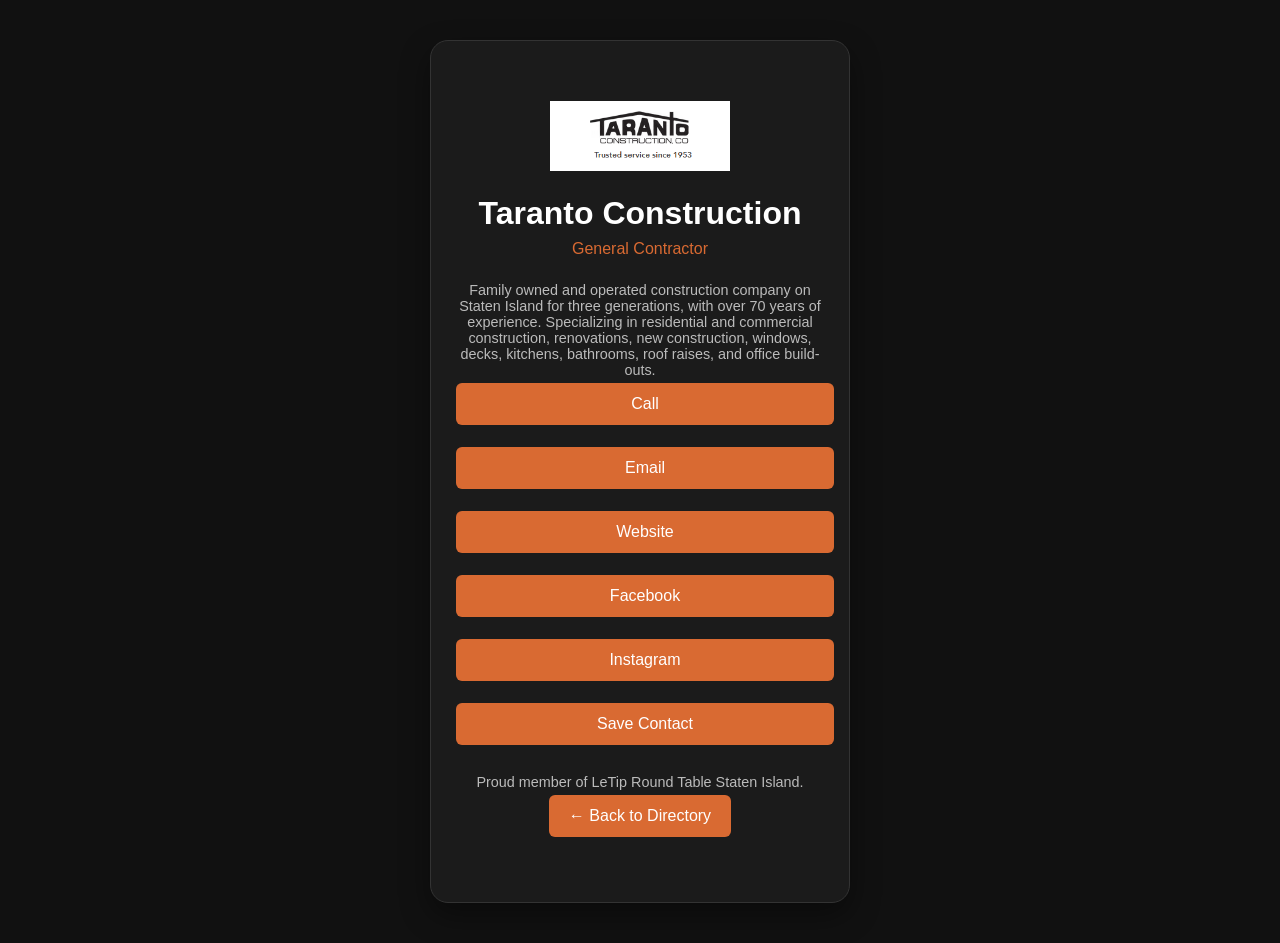
<file: member-taranto.html>
<!DOCTYPE html>
<html lang="en">
<head>
  <!-- Page setup -->
  <meta charset="UTF-8">
  <meta name="viewport" content="width=device-width, initial-scale=1.0">

  <title>Taranto Construction | LeTip Round Table</title>

  <!-- Main stylesheet -->
  <link rel="stylesheet" href="style.css">
</head>

<body>

  <main class="contact-page">

    <!-- FORM UPDATE 2026-05-07: Member page created from submitted directory form -->
    <!-- MAIN CONTACT CARD (centered container) -->
    <section class="contact-card">

      <!-- COMPANY LOGO -->
      <img src="images/logos/original/taranto-construction.png"
           alt="Taranto Construction Logo"
           class="contact-logo">

      <!-- BUSINESS NAME -->
      <h1>Taranto Construction</h1>

      <!-- BUSINESS CATEGORY / ROLE -->
      <p class="contact-category">General Contractor</p>

      <!-- BUSINESS DESCRIPTION / NOTE -->
      <p class="contact-note">
        Family owned and operated construction company on Staten Island for three generations, with over 70 years of experience. Specializing in residential and commercial construction, renovations, new construction, windows, decks, kitchens, bathrooms, roof raises, and office build-outs.
      </p>

      <!-- ACTION BUTTONS (primary interactions) -->
<div class="contact-actions">

  <!-- PHONE LINK (click to call on mobile) -->
  <a href="tel:7183560222" class="btn">Call</a>

  <!-- EMAIL LINK (opens mail app) -->
  <a href="mailto:info@tarantoconst.com" class="btn">Email</a>

  <!-- WEBSITE LINK (external navigation) -->
  <a href="https://www.tarantoconst.com" class="btn">Website</a>
 
  <!-- FACEBOOK LINK -->
  <a href="https://www.facebook.com/tarantoconst/photos/" class="btn">
    Facebook
  </a>

  <!-- INSTAGRAM LINK -->
  <a href="https://www.instagram.com/tarantoconstruction/" class="btn">
    Instagram
  </a>
  <!-- DOWNLOAD CONTACT (vCard file) -->
  <a href="assets/vcards/taranto-construction.vcf" class="btn" download>Save Contact</a>

</div>

      <!-- FOOTNOTE / CONTEXT -->
      <p class="contact-note">
        Proud member of LeTip Round Table Staten Island.
      </p>

      <!-- BACK NAVIGATION (returns user to directory page) -->
      <div class="contact-back">
        <a href="directory.html" class="btn">← Back to Directory</a>
      </div>

    </section>

  </main>

</body>
</html>
</file>
<file: style.css>
/* RESET */
* {
  margin: 0;
  padding: 0;
  box-sizing: border-box;
  font-family: Arial, sans-serif;
}

/* BASE */
body {
  background-color: #0a0a0a;
  color: #ffffff;
}

section:not(.hero) {
  padding: 60px 20px;
  text-align: center;
}

/* SHARED SECTION DIVIDER */
.section-divider h2 {
  margin-bottom: 24px;
  font-size: 2rem;
}

.section-divider h2::after {
  content: "";
  display: block;
  width: 60px;
  height: 2px;
  margin: 12px auto 0;
  background-color: #d96a32;
}

/* NAVBAR */
.navbar {
  display: flex;
  justify-content: space-between;
  align-items: center;
  padding: 20px;
  background-color: #000;
}

.navList {
  display: flex;
  list-style: none;
}

.navItem {
  margin-left: 20px;
}

.logo-link {
  text-decoration: none;
  display: inline-block;
}

.logo-link:visited {
  color: inherit;
}

.logo-link:hover {
  text-decoration: none;
}

.nav-logo {
  height: 60px;
  width: auto;
  display: block;
}

/* BUTTONS */
.btn {
  display: inline-block;
  text-decoration: none;
  color: white;
  background-color: #d96a32;
  padding: 12px 20px;
  border-radius: 6px;
  margin: 5px;
}

.btn:hover {
  background-color: #b95425;
}

/* HERO */
.hero {
  position: relative;
  height: clamp(420px, 55vw, 620px);
  min-height: 420px;
  max-height: 620px;
  overflow: hidden;
  padding: 0;
  text-align: center;
}

.hero-bg {
  position: absolute;
  inset: 0;
  width: 100%;
  height: 100%;
  object-fit: cover;
  object-position: left center;
}

.hero-ferry {
  position: absolute;
  bottom: clamp(18px, 3vw, 45px);
  right: 11%;
  width: clamp(120px, 16vw, 220px);
  height: auto;
  z-index: 2;
  opacity: 0.95;
  animation: ferryMove 5s ease-out forwards;
}

@keyframes ferryMove {
  from {
    transform: translateX(40px);
  }

  to {
    transform: translateX(0);
  }
}

.hero::after {
  content: "";
  position: absolute;
  inset: 0;
  background: rgba(0, 0, 0, 0.35);
  z-index: 1;
}

.hero-text {
  position: absolute;
  top: 50%;
  left: 50%;
  transform: translate(-50%, -50%);
  text-align: center;
  width: 80%;
  max-width: 900px;
  z-index: 3;
}

.hero-text h2 {
  font-size: 4rem;
  margin-bottom: 8px;
  line-height: 1.1;
}

.hero-letip {
  color: #ffffff;
}

.hero-roundtable {
  color: #d96a32;
  font-family: Georgia, serif;
  font-style: italic;
  font-weight: normal;
}

.hero-subtitle {
  font-size: 1.5rem;
  margin-bottom: 18px;
  font-weight: normal;
  letter-spacing: 1px;
}

.hero-tagline {
  font-size: 1.25rem;
  margin-bottom: 25px;
}

.hero-text h2,
.hero-subtitle,
.hero-tagline {
  text-shadow: 2px 2px 8px rgba(0, 0, 0, 0.8);
}

/* SHARED WATER BACKGROUND */
.main-water-wrap {
  position: relative;
  overflow: hidden;
  margin-top: 0;
}

.main-water-bg {
  position: absolute;
  inset: 0;
  width: 100%;
  height: 100%;
  object-fit: cover;
  object-position: center 75%;
  z-index: 0;
  filter: blur(2px) brightness(0.45) saturate(0.8);
}

.main-water-wrap::after {
  content: "";
  position: absolute;
  inset: 0;
  background: linear-gradient(
    to bottom,
    rgba(0, 0, 0, 0.78),
    rgba(0, 0, 0, 0.62)
  );
  z-index: 1;
}

.main-water-wrap > *:not(.main-water-bg) {
  position: relative;
  z-index: 2;
}

/* IDENTITY STRIP */
.identity-strip {
  text-align: center;
  padding: 0;
  margin-top: -40px;
  margin-bottom: 10px;
  position: relative;
  z-index: 3;
}

.divider-img {
  width: 100%;
  max-width: 1400px;
  height: auto;
  display: block;
  margin: 0 auto;
}

/* LOWER SECTIONS */
.brag-board-preview,
.join-section,
.resources-section {
  background: transparent;
}

/* LOGO GRID */
.logo-grid {
  display: grid;
  grid-template-columns: repeat(3, 1fr);
  gap: 20px;
  margin-top: 20px;
}

.logo-item {
  background-color: rgba(20, 20, 20, 0.95);
  padding: 10px;
  display: flex;
  align-items: center;
  justify-content: center;
  height: 120px;
  overflow: hidden;
}

.logo-item a {
  display: flex;
  align-items: center;
  justify-content: center;
  width: 100%;
  height: 100%;
}

.logo-item img,
.logo-item a img {
  max-width: 100%;
  max-height: 100%;
  object-fit: contain;
}

.logo-item a img {
  transition: transform 0.2s ease, opacity 0.2s ease;
}

.logo-item a:hover img {
  transform: scale(1.05);
  opacity: 0.9;
  cursor: pointer;
}

/* ABOUT */
#about {
  max-width: 700px;
  margin: 40px auto;
  padding: 20px;
  text-align: center;
}

#about p {
  margin-bottom: 18px;
  line-height: 1.6;
  font-size: 1.05rem;
}

#about p strong {
  display: block;
  margin-bottom: 10px;
  font-size: 1.2rem;
}

/* RESOURCES */
.resources-section > p {
  max-width: 760px;
  margin: 0 auto 28px;
  line-height: 1.6;
  color: #ddd;
}

.resource-tabs {
  display: grid;
  grid-template-columns: repeat(4, 1fr);
  gap: 15px;
  max-width: 900px;
  margin: 30px auto;
}

.resource-tab {
  background: rgba(20, 20, 20, 0.95);
  border: 1px solid #333;
  border-radius: 10px;
  padding: 18px 14px;
  color: white;
  font-weight: bold;
  font-family: inherit;
  cursor: pointer;
  transition: transform 0.2s ease, border-color 0.2s ease, background-color 0.2s ease;
}

.resource-tab:hover,
.resource-tab.active {
  transform: translateY(-4px);
  border-color: #d96a32;
  background: rgba(30, 30, 30, 0.98);
}

.resource-panel-box {
  max-width: 900px;
  min-height: 310px;
  margin: 0 auto;
  background: rgba(12, 12, 12, 0.86);
  border: 1px solid #333;
  border-radius: 14px;
  padding: 28px;
  box-shadow: 0 10px 24px rgba(0, 0, 0, 0.45);
}

.resource-panel {
  display: none;
  text-align: left;
}

.resource-panel.active {
  display: block;
}

.resource-panel h3 {
  color: #ffffff;
  margin-bottom: 10px;
  font-size: 1.4rem;
}

.resource-panel h3::after {
  content: "";
  display: block;
  width: 50px;
  height: 2px;
  margin: 10px 0 18px;
  background: #d96a32;
}

.resource-panel p {
  color: #ccc;
  line-height: 1.5;
  margin-bottom: 18px;
}

.resource-link-grid {
  display: grid;
  grid-template-columns: repeat(2, 1fr);
  gap: 34px;
}

.resource-link-grid h4 {
  border-bottom: 1px solid #333;
  padding-bottom: 8px;
}

.resource-panel a {
  display: block;
  color: #d96a32;
  text-decoration: none;
  margin: 10px 0;
}

.resource-panel a:hover {
  color: #ff7f45;
}

.resource-return {
  display: inline-block;
  margin-top: 18px;
  font-weight: bold;
  color: #ccc;
}

.resource-return:hover {
  color: #fff;
}

/* DIRECTORY PAGE */
.directory-header {
  text-align: center;
  padding: 60px 20px 20px;
  max-width: 800px;
  margin: 0 auto;
}

.directory-header h1 {
  font-size: 2.8rem;
  margin-bottom: 10px;
}

.directory-header p {
  color: #aaa;
  font-size: 1.1rem;
  line-height: 1.6;
}

.directory-grid {
  display: grid;
  grid-template-columns: repeat(auto-fit, minmax(220px, 1fr));
  gap: 25px;
  max-width: 1100px;
  margin: 10px auto 40px;
  padding: 20px;
  align-items: start;
}

.directory-page {
  padding-top: 0 !important;
}

.member-card {
  background: rgba(20, 20, 20, 0.92);
  border: 1px solid #333;
  border-radius: 10px;
  padding: 22px;
  text-align: center;
  display: flex;
  flex-direction: column;
  align-items: center;
  box-shadow: 0 8px 18px rgba(0, 0, 0, 0.35);
  transition: transform 0.2s ease, border-color 0.2s ease, background-color 0.2s ease;
}

.member-card:hover {
  transform: translateY(-5px);
  border-color: #555;
  background: rgba(28, 28, 28, 0.96);
}

.member-card img {
  width: 100%;
  height: 105px;
  object-fit: contain;
  margin-bottom: 16px;
  padding: 8px;
}

.member-card h3 {
  margin-bottom: 8px;
  color: #ffffff;
  font-size: 1.1rem;
}

.member-category {
  color: #aaa;
  margin-bottom: 16px;
  font-size: 0.95rem;
}

.member-links {
  display: flex;
  justify-content: center;
  gap: 10px;
  margin-top: auto;
  flex-wrap: wrap;
}

/* FLIP CARD */
.flip-card {
  perspective: 1000px;
  min-height: 300px;
  padding: 0;
}

.flip-inner {
  position: relative;
  width: 100%;
  height: 300px;
  transition: transform 0.6s ease;
  transform-style: preserve-3d;
}

.flip-card:hover .flip-inner {
  transform: rotateY(180deg);
}

.flip-front,
.flip-back {
  position: absolute;
  inset: 0;
  backface-visibility: hidden;
  background: rgba(20, 20, 20, 0.95);
  border: 1px solid #333;
  border-radius: 10px;
  padding: 20px;
  display: flex;
  flex-direction: column;
  align-items: center;
  justify-content: center;
}

.flip-back {
  transform: rotateY(180deg);
}

.flip-back .qr-code {
  width: 105px;
  height: 105px;
  object-fit: contain;
  padding: 0;
  margin: 6px 0 8px;
}

.flip-back .btn {
  padding: 6px 10px;
  margin: 2px;
  font-size: 0.82rem;
}

.qr-code {
  width: 95px;
  height: 95px;
  margin: 8px 0;
}

/* CONTACT PAGE */
.contact-page {
  min-height: 100vh;
  background: #111;
  display: flex;
  justify-content: center;
  align-items: center;
  padding: 40px 20px;
}

.contact-card {
  max-width: 420px;
  width: 100%;
  background: #1b1b1b;
  border: 1px solid #333;
  border-radius: 18px;
  padding: 30px;
  text-align: center;
  color: white;
  box-shadow: 0 12px 30px rgba(0, 0, 0, 0.4);
}

.contact-logo {
  max-width: 180px;
  margin-bottom: 20px;
}

.contact-card h1 {
  margin-bottom: 8px;
  font-size: 2rem;
}

.contact-category {
  color: #d96a32;
  margin-bottom: 24px;
}

.contact-actions {
  display: flex;
  flex-direction: column;
  gap: 12px;
}

.contact-actions .btn {
  width: 100%;
}

.contact-note {
  margin-top: 24px;
  font-size: 0.9rem;
  color: #bbb;
}

/* FOOTER */
.footer {
  background-color: #000;
  padding: 40px 20px;
  text-align: center;
}

.footer-tools {
  margin: 20px 0;
}

.footer-tools .btn {
  margin: 0 10px;
  color: white;
}

.footer-tools .btn:hover {
  color: white;
}

.footer-bottom a {
  color: #d96a32;
  text-decoration: none;
  margin: 0 5px;
}

.footer-bottom a:visited {
  color: #d96a32;
}

.footer-bottom a:hover {
  color: #ff7f45;
}

/* MOBILE */
@media (max-width: 768px) {
  .navbar {
    flex-direction: column;
    align-items: center;
    gap: 12px;
    padding: 15px;
  }

  .navList {
    flex-wrap: wrap;
    justify-content: center;
    gap: 10px;
    width: 100%;
    padding: 0;
  }

  .navItem {
    margin-left: 0;
  }

  .navItem .btn,
  .hero-buttons .btn,
  .footer-tools .btn {
    padding: 10px 14px;
    font-size: 0.95rem;
  }

  .nav-logo {
    height: 50px;
  }

  .hero-text {
    width: 90%;
  }

  .hero-text h2 {
    font-size: 2.2rem;
  }

  .hero-subtitle {
    font-size: 1.1rem;
  }

  .hero-tagline {
    font-size: 1rem;
  }

  .hero-buttons,
  .footer-tools {
    display: flex;
    flex-wrap: wrap;
    justify-content: center;
    gap: 10px;
  }

  .logo-grid,
  .directory-grid,
  .resource-tabs {
    grid-template-columns: repeat(2, 1fr);
  }

  .logo-item {
    height: 110px;
  }

  .resource-panel-box {
    padding: 22px;
  }

  .footer-tools .btn {
    margin: 0;
  }

  .footer-bottom p:first-child {
    display: flex;
    flex-wrap: wrap;
    justify-content: center;
    gap: 8px;
    line-height: 1.8;
  }
}

@media (max-width: 600px) {
  .resource-link-grid {
    grid-template-columns: 1fr;
    gap: 12px;
  }
}

@media (max-width: 500px) {
  .directory-grid,
  .resource-tabs {
    grid-template-columns: 1fr;
  }
}

/* FORM UPDATE 2026-05-08: Member page banner image for submitted business artwork */
.contact-banner {
  width: 100%;
  max-width: 360px;
  border-radius: 12px;
  margin: 0 auto 20px;
  display: block;
}
</file>
<file: LeTip/style.css>
/* RESET */
* {
  margin: 0;
  padding: 0;
  box-sizing: border-box;
  font-family: Arial, sans-serif;
}

/* BODY */
body {
  background-color: #0a0a0a;
  color: #ffffff;
}

/* NAVBAR */
.navbar {
  display: flex;
  justify-content: space-between;
  align-items: center;
  padding: 20px;
}

.navList {
  display: flex;
  list-style: none;
}

.navItem {
  margin-left: 20px;
}

.btn {
  text-decoration: none;
  color: white;
}

/* HERO */
.hero {
  text-align: center;
  padding: 100px 20px;
}

.hero-buttons {
  margin-top: 20px;
}

.hero-buttons .btn {
  margin: 0 10px;
}

/* IDENTITY STRIP */
.identity-strip {
  text-align: center;
  padding: 20px;
  background-color: #111;
}

/* SECTIONS */
section {
  padding: 60px 20px;
  text-align: center;
}

/* LOGO GRID (placeholder for now) */
.logo-grid {
  display: grid;
  grid-template-columns: repeat(3, 1fr);
  gap: 20px;
  margin-top: 20px;
}

.logo-item {
  background-color: #222;
  padding: 20px;
}

/* FEATURE CARDS */
.feature-cards {
  display: flex;
  justify-content: center;
  gap: 20px;
  margin-top: 20px;
}

.feature-card {
  background-color: #222;
  padding: 20px;
  width: 250px;
}

/* JOIN SECTION */
.join-section {
  background-color: #111;
}

/* FOOTER */
.footer {
  background-color: #000;
  padding: 40px 20px;
  text-align: center;
}

.footer-tools {
  margin: 20px 0;
}

.footer-tools .btn {
  margin: 0 10px;
}
</file>
